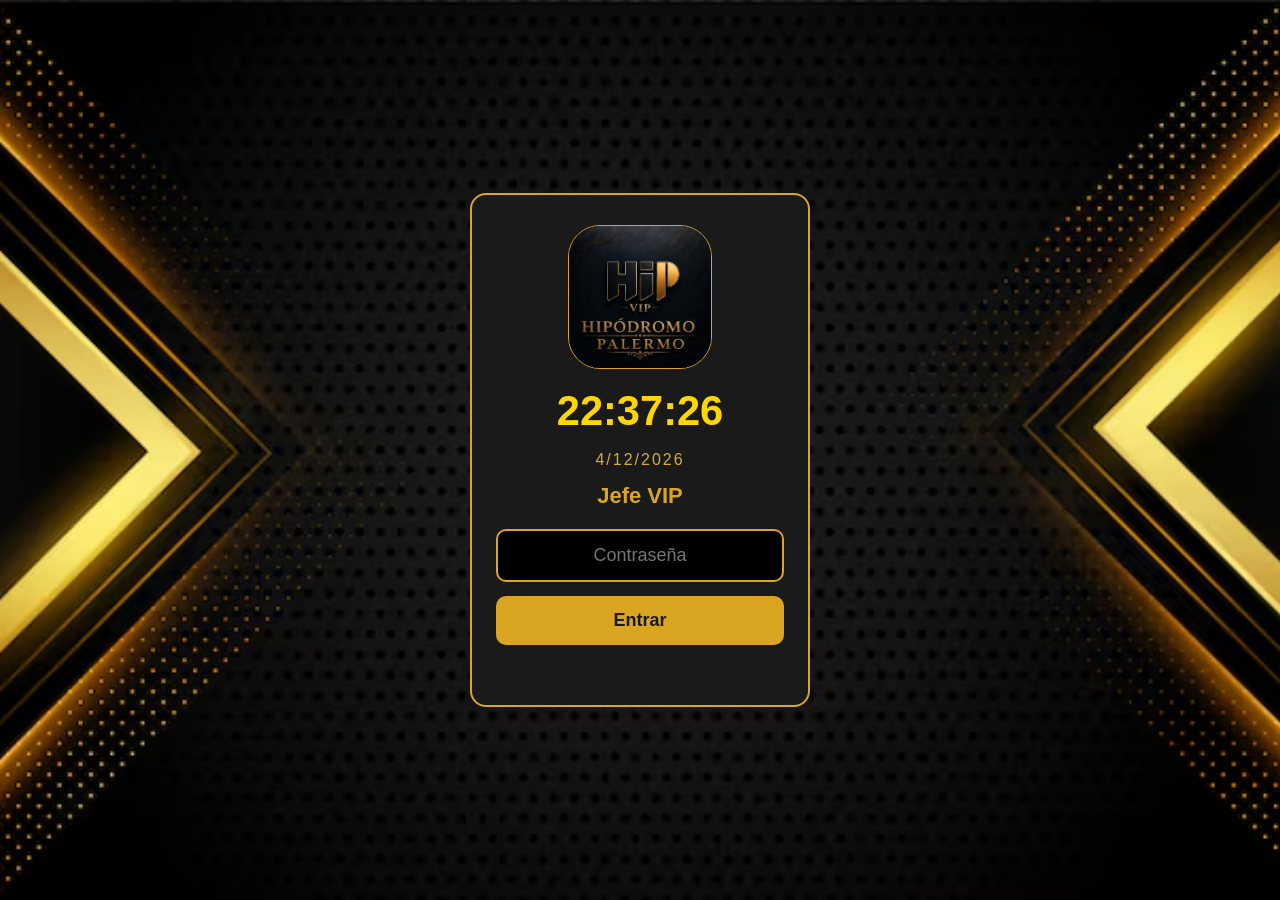
<file: alertas-supervisor.html>
<!DOCTYPE html>
<html lang="es">
<head>
<meta charset="UTF-8">
<meta name="viewport" content="width=device-width, initial-scale=1, maximum-scale=1">
<title>Alertas - Supervisor</title>
<link rel="stylesheet" href="https://cdn.jsdelivr.net/npm/bootstrap-icons@1.11.3/font/bootstrap-icons.css">
<style>
    :root {
        --dorado: #daa520;
        --fondo: #0d0d0d;
        --card: #1a1a1a;
        --texto: #f0f0f0;
    }

    * { box-sizing: border-box; }

    body {
        margin: 0;
        min-height: 100vh;
        background-image: url(/img/fondo-vip.avif);
        background-size: cover;
        background-repeat: repeat-y;
        background-position: center;
        color: var(--texto);
        font-family: Verdana, Geneva, Tahoma, sans-serif;
    }

    /* ---- LOGIN ---- */
    #pantalla-login {
        min-height: 100vh;
        display: flex;
        align-items: center;
        justify-content: center;
        padding: 20px;
    }

    #pantalla-login .card-login {
        background: var(--card);
        border: 2px solid var(--dorado);
        border-radius: 16px;
        padding: 30px 24px;
        width: 100%;
        max-width: 340px;
        text-align: center;
    }

    .card-login {
        background: var(--card);
        border: 2px solid var(--dorado);
        border-radius: 16px;
        padding: 20px;
        text-align: center;
    }

    input, select, textarea {
        width: 100%;
        padding: 14px;
        font-size: 17px;
        border-radius: 10px;
        border: 2px solid var(--dorado);
        background: #000;
        color: white;
        text-align: center;
        margin-bottom: 12px;
        box-sizing: border-box;
    }

    button {
        font-family: inherit;
    }

    .btn-principal {
        width: 100%;
        padding: 14px;
        font-size: 17px;
        font-weight: 700;
        border-radius: 10px;
        border: none;
        background: var(--dorado);
        color: #1a1a1a;
        cursor: pointer;
    }

    .btn-secundario {
        width: 100%;
        padding: 12px;
        font-size: 15px;
        font-weight: 600;
        border-radius: 10px;
        border: 1.5px solid var(--dorado);
        background: transparent;
        color: var(--dorado);
        cursor: pointer;
        margin-top: 8px;
    }

    .logo-login {
        width: 9rem;
        max-width: 100%;
        border-radius: 2rem;
        border: 0.1rem solid var(--dorado);
        margin-bottom: 10px;
    }

    .reloj-login {
        font-size: 2.6rem;
        font-weight: bold;
        color: gold;
        margin: 4px 0;
    }

    .fecha-login {
        font-size: 1rem;
        color: #d4af37;
        letter-spacing: 2px;
        margin-bottom: 14px;
    }

    #pantalla-login h1 {
        color: var(--dorado);
        font-size: 22px;
        margin-bottom: 20px;
    }

    #pantalla-login input {
        width: 100%;
        padding: 14px;
        font-size: 18px;
        border-radius: 10px;
        border: 2px solid var(--dorado);
        background: #000;
        color: white;
        text-align: center;
        margin-bottom: 14px;
    }

    #pantalla-login button {
        width: 100%;
        padding: 14px;
        font-size: 18px;
        font-weight: 700;
        border-radius: 10px;
        border: none;
        background: var(--dorado);
        color: #1a1a1a;
    }

    #error-login {
        color: #ff6b6b;
        margin-top: 10px;
        min-height: 20px;
        font-size: 14px;
    }

    /* ---- ALERTAS ---- */
    #pantalla-alertas {
        display: none;
        padding: 16px;
        padding-bottom: 60px;
    }

    header.top {
        display: flex;
        align-items: center;
        justify-content: space-between;
        margin-bottom: 16px;
    }

    header.top h1 {
        color: var(--dorado);
        font-size: 20px;
        margin: 0;
        display: flex;
        align-items: center;
        gap: 8px;
    }

    #btn-actualizar {
        background: transparent;
        border: 1.5px solid var(--dorado);
        color: var(--dorado);
        border-radius: 10px;
        padding: 10px 14px;
        font-size: 18px;
    }

    #btn-excepciones, #btn-volver-excepciones {
        background: transparent;
        border: 1.5px solid var(--dorado);
        color: var(--dorado);
        border-radius: 10px;
        padding: 10px 14px;
        font-size: 18px;
    }

    #pantalla-excepciones {
        padding: 16px;
        padding-bottom: 60px;
    }

    #excepcion-resultados .persona-card {
        background: var(--card);
        border: 1.5px solid var(--dorado);
        border-radius: 12px;
        padding: 12px 16px;
        margin-bottom: 8px;
        cursor: pointer;
    }

    #estado-conexion {
        text-align: center;
        color: #888;
        font-size: 13px;
        margin-bottom: 12px;
        min-height: 16px;
    }

    #lista-alertas {
        display: flex;
        flex-direction: column;
        gap: 12px;
    }

    .alerta-card {
        background: var(--card);
        border: 1.5px solid var(--dorado);
        border-radius: 14px;
        padding: 16px;
    }

    .alerta-card .tipo {
        display: inline-block;
        background: rgba(218,165,32,0.15);
        color: var(--dorado);
        font-weight: 700;
        font-size: 13px;
        padding: 4px 10px;
        border-radius: 999px;
        margin-bottom: 10px;
    }

    .alerta-card .cliente {
        font-size: 19px;
        font-weight: 700;
        color: white;
        margin-bottom: 6px;
        font-family: 'Times New Roman', Times, serif;
    }

    .alerta-card .motivo {
        font-size: 15px;
        color: #ccc;
        margin-bottom: 8px;
    }

    .alerta-card .fecha {
        font-size: 12px;
        color: #888;
        margin-bottom: 12px;
    }

    .alerta-card button {
        width: 100%;
        padding: 12px;
        font-size: 15px;
        font-weight: 600;
        border-radius: 10px;
        border: none;
        background: var(--dorado);
        color: #1a1a1a;
    }

    #sin-alertas {
        text-align: center;
        color: #888;
        padding: 60px 20px;
        font-size: 16px;
    }
</style>
</head>
<body>

    <div id="pantalla-login">
        <div class="card-login">
            <img src="img/Logo-ingreso.jpeg" class="logo-login">
            <h2 id="reloj-digital" class="reloj-login"></h2>
            <p id="fecha-digital" class="fecha-login"></p>
            <h1>Jefe VIP</h1>
            <input type="password" id="input-pass" placeholder="Contraseña" inputmode="numeric" autocomplete="off">
            <button id="btn-entrar">Entrar</button>
            <div id="error-login"></div>
        </div>
    </div>

    <div id="pantalla-alertas">
        <header class="top">
            <h1><i class="bi bi-bell-fill"></i> Alertas</h1>
            <div style="display:flex; gap:8px;">
                <button id="btn-excepciones"><i class="bi bi-person-check-fill"></i></button>
                <button id="btn-actualizar"><i class="bi bi-arrow-clockwise"></i></button>
            </div>
        </header>

        <div id="estado-conexion"></div>

        <div id="lista-alertas"></div>
        <div id="sin-alertas" style="display:none;">Sin alertas pendientes 🎉</div>
    </div>

    <div id="pantalla-excepciones" style="display:none;">
        <header class="top">
            <h1><i class="bi bi-person-check-fill"></i> Excepciones</h1>
            <button id="btn-volver-excepciones"><i class="bi bi-arrow-left"></i></button>
        </header>

        <p style="color:#888; font-size:13px; text-align:center;">
            Habilita un beneficio por excepción para un cliente que no lo tiene por categoría.
        </p>

        <input type="text" id="excepcion-buscar" placeholder="Buscar por DNI o nombre">
        <div id="excepcion-resultados"></div>

        <div id="excepcion-form" style="display:none;">
            <p style="color:var(--dorado); font-weight:700; text-align:center;" id="excepcion-cliente-nombre"></p>

            <div style="display:flex; gap:8px; margin-bottom:12px;">
                <button type="button" id="btn-tipo-gastronomia" class="btn-principal" style="flex:1;">Gastronomía</button>
                <button type="button" id="btn-tipo-lavado" class="btn-secundario" style="flex:1; margin-top:0;">Lavado de auto</button>
            </div>

            <input type="text" id="excepcion-legajo" placeholder="Tu legajo">
            <input type="password" id="excepcion-pin" placeholder="Tu PIN" maxlength="4" autocomplete="off">
            <div class="msg-error" id="excepcion-error"></div>
            <button id="btn-autorizar-excepcion" class="btn-principal">Autorizar excepción</button>
        </div>
    </div>

    <script src="alertas-supervisor.js"></script>
</body>
</html>
</file>
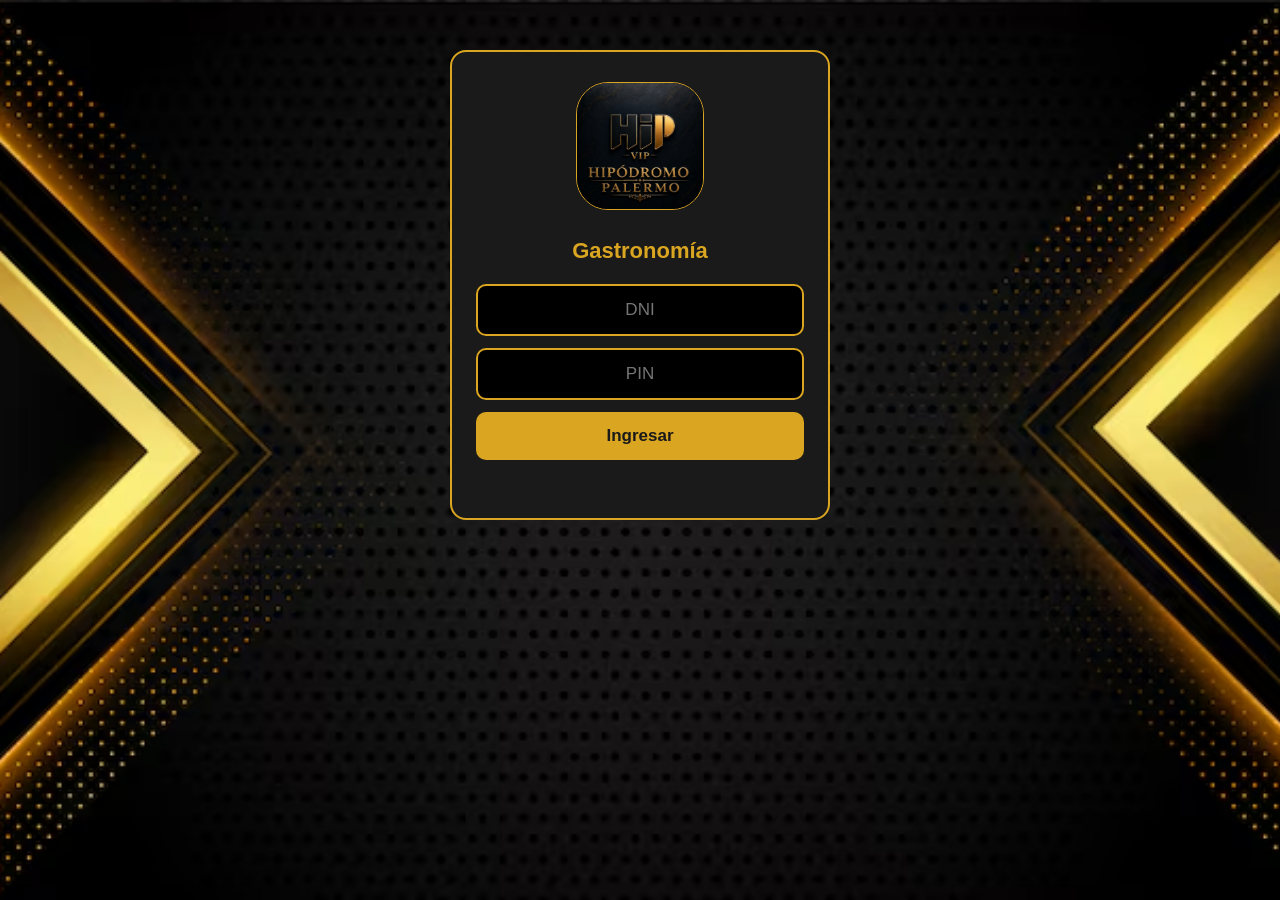
<file: gastronomia.html>
<!DOCTYPE html>
<html lang="es">
<head>
<meta charset="UTF-8">
<meta name="viewport" content="width=device-width, initial-scale=1, maximum-scale=1">
<title>Gastronomía</title>
<link rel="stylesheet" href="https://cdn.jsdelivr.net/npm/bootstrap-icons@1.11.3/font/bootstrap-icons.css">
<style>
    :root {
        --dorado: #daa520;
        --card: #1a1a1a;
        --texto: #f0f0f0;
    }

    * { box-sizing: border-box; }

    body {
        margin: 0;
        min-height: 100vh;
        background-image: url(/img/fondo-vip.avif);
        background-size: cover;
        background-repeat: repeat-y;
        background-position: center;
        color: var(--texto);
        font-family: Verdana, Geneva, Tahoma, sans-serif;
        padding-bottom: 40px;
    }

    .pantalla { display: none; padding: 20px 16px; }
    .pantalla.activa { display: block; }

    .card-login {
        background: var(--card);
        border: 2px solid var(--dorado);
        border-radius: 16px;
        padding: 30px 24px;
        width: 100%;
        max-width: 380px;
        margin: 30px auto;
        text-align: center;
    }

    .logo-login {
        width: 8rem;
        max-width: 100%;
        border-radius: 2rem;
        border: 0.1rem solid var(--dorado);
        margin-bottom: 14px;
    }

    h1.titulo-login {
        color: var(--dorado);
        font-size: 22px;
        margin: 10px 0 20px;
    }

    input, select, textarea {
        width: 100%;
        padding: 14px;
        font-size: 17px;
        border-radius: 10px;
        border: 2px solid var(--dorado);
        background: #000;
        color: white;
        text-align: center;
        margin-bottom: 12px;
    }

    button.btn-principal {
        width: 100%;
        padding: 14px;
        font-size: 17px;
        font-weight: 700;
        border-radius: 10px;
        border: none;
        background: var(--dorado);
        color: #1a1a1a;
        cursor: pointer;
    }

    button.btn-secundario {
        width: 100%;
        padding: 12px;
        font-size: 15px;
        font-weight: 600;
        border-radius: 10px;
        border: 1.5px solid var(--dorado);
        background: transparent;
        color: var(--dorado);
        cursor: pointer;
        margin-top: 8px;
    }

    .msg-error { color: #ff6b6b; margin-top: 8px; min-height: 20px; font-size: 14px; }
    .msg-ok { color: #6bff8f; margin-top: 8px; font-size: 14px; }

    header.top { text-align: center; margin-bottom: 16px; }
    header.top h2 { color: var(--dorado); margin: 0; }

    .banner-categoria {
        text-align: center;
        background: linear-gradient(90deg, transparent, rgba(218,165,32,0.25), transparent);
        border-top: 1px solid var(--dorado);
        border-bottom: 1px solid var(--dorado);
        color: var(--dorado);
        font-weight: 700;
        letter-spacing: 2px;
        text-transform: uppercase;
        padding: 10px 0;
        margin: 20px 0 12px;
        font-size: 15px;
    }

    .menu-item {
        display: flex;
        align-items: center;
        justify-content: space-between;
        background: var(--card);
        border: 1.5px solid var(--dorado);
        border-radius: 12px;
        padding: 12px 16px;
        margin-bottom: 10px;
    }

    .menu-item .info { text-align: left; }
    .menu-item .nombre { font-weight: 700; color: white; font-size: 15px; }
    .menu-item .precio { color: var(--dorado); font-size: 13px; }

    .menu-item .cantidad-control {
        display: flex;
        align-items: center;
        gap: 10px;
    }

    .menu-item .cantidad-control button {
        width: 34px;
        height: 34px;
        border-radius: 50%;
        border: 1.5px solid var(--dorado);
        background: transparent;
        color: var(--dorado);
        font-size: 18px;
        line-height: 1;
    }

    .menu-item .cantidad-valor {
        min-width: 20px;
        text-align: center;
        font-weight: 700;
    }

    #resumen-pedido {
        position: sticky;
        bottom: 0;
        background: var(--card);
        border-top: 2px solid var(--dorado);
        padding: 14px 16px;
        margin: 20px -16px -40px;
    }

    .pedido-card {
        background: var(--card);
        border: 1.5px solid var(--dorado);
        border-radius: 14px;
        padding: 16px;
        margin-bottom: 12px;
    }

    .vacio { text-align: center; color: #888; padding: 40px 20px; }

    .pedidos-grid {
        display: grid;
        grid-template-columns: repeat(auto-fill, minmax(260px, 1fr));
        gap: 16px;
    }

    .pedidos-grid .pedido-card {
        margin-bottom: 0;
    }

    .pedido-card.demorado {
        border-color: #ff6b6b;
        box-shadow: 0 0 12px rgba(255,107,107,0.5);
    }

    .pedido-card .aviso-demora {
        color: #ff6b6b;
        font-size: 12px;
        font-weight: 700;
        margin-top: 6px;
    }

    .columnas-admin {
        display: flex;
        gap: 30px;
        flex-wrap: wrap;
        align-items: flex-start;
    }

    .bloque-admin {
        flex: 1;
        min-width: 340px;
    }

    .persona-card {
        background: #1a1a1a;
        border: 1.5px solid var(--dorado);
        border-radius: 10px;
        padding: 12px 14px;
        margin-bottom: 8px;
        color: var(--dorado);
        font-weight: 600;
        text-align: center;
    }

    .persona-card:hover {
        background: rgba(218,165,32,0.15);
    }

    .persona-card .nombre {
        font-size: 19px;
        font-weight: 700;
        color: white;
        text-align: right;
        margin-bottom: 6px;
    }

    .persona-card .datos {
        font-size: 15px;
        color: #ccc;
        text-align: right;
    }

    .persona-card .pin {
        color: var(--dorado);
        font-weight: 700;
    }

    .persona-card button {
        display: block;
        margin-left: auto;
        margin-top: 10px;
        background: transparent;
        border: 1.5px solid #ff6b6b;
        color: #ff6b6b;
        border-radius: 8px;
        padding: 8px 16px;
        font-size: 14px;
    }

    .columnas-personal {
        display: flex;
        gap: 30px;
        flex-wrap: wrap;
        align-items: flex-start;
    }

    .bloque-personal {
        flex: 1;
        min-width: 500px;
    }

    .bloque-personal .fila-personal {
        display: flex;
        gap: 16px;
        align-items: flex-start;
        flex-wrap: wrap;
    }

    .bloque-personal .card-login {
        flex-shrink: 0;
        width: 260px;
    }

    .grilla-tarjetas-personal {
        flex: 1;
        display: flex;
        flex-wrap: wrap;
        gap: 12px;
        min-width: 220px;
    }

    .grilla-tarjetas-personal .persona-card {
        width: 220px;
        margin-bottom: 0;
    }

    .marcador-mapa {
        position: absolute;
        width: 22px;
        height: 22px;
        border-radius: 50%;
        background: #ff6b6b;
        border: 2px solid white;
        transform: translate(-50%, -50%);
        display: flex;
        align-items: center;
        justify-content: center;
        color: white;
        font-size: 10px;
        font-weight: 700;
        cursor: pointer;
        box-shadow: 0 0 6px rgba(0,0,0,0.6);
    }

    .marcador-mapa.destacado {
        background: #2ecc71;
        width: 30px;
        height: 30px;
        box-shadow: 0 0 12px rgba(46,204,113,0.9);
    }

    .qr-grid {
        display: flex;
        flex-wrap: wrap;
        gap: 14px;
    }

    .qr-item {
        background: white;
        border-radius: 10px;
        padding: 10px;
        text-align: center;
        width: 140px;
    }

    .qr-item img { width: 100%; }
    .qr-item span { color: #111; font-size: 12px; font-weight: 700; display: block; margin-top: 4px; }

    .tabs { display: flex; gap: 10px; margin-bottom: 16px; }
    .tabs button {
        flex: 1;
        padding: 10px;
        border-radius: 10px;
        border: 1.5px solid var(--dorado);
        background: transparent;
        color: var(--dorado);
        font-weight: 600;
    }
    .tabs button.activo { background: var(--dorado); color: #1a1a1a; }
</style>
</head>
<body>

    <!-- ============ VISTA: CLIENTE - LOGIN ============ -->
    <div id="cliente-login" class="pantalla">
        <div class="card-login">
            <img src="img/Logo-ingreso.jpeg" class="logo-login">
            <h1 class="titulo-login">Gastronomía</h1>
            <input type="text" id="cliente-dni" placeholder="DNI" inputmode="numeric">
            <input type="text" id="cliente-pin" placeholder="PIN" inputmode="numeric" maxlength="6" autocomplete="off">
            <button class="btn-principal" id="btn-cliente-entrar">Ingresar</button>
            <div class="msg-error" id="cliente-error"></div>
        </div>
    </div>

    <!-- ============ VISTA: CLIENTE - MENÚ ============ -->
    <div id="cliente-menu" class="pantalla">
        <header class="top">
            <h2 id="titulo-menu-cliente">Menú</h2>
            <div id="submenu-cliente" style="color:#d4af37; font-size:13px;"></div>
        </header>

        <div id="lista-menu-cliente"></div>

        <div id="resumen-pedido">
            <div style="display:flex; justify-content:space-between; color:var(--dorado); font-weight:700; margin-bottom:10px;">
                <span id="resumen-cantidad">0 ítems</span>
                <span id="resumen-total"></span>
            </div>
            <input type="text" id="cliente-punto" placeholder="N° de máquina / mesa / barra">
            <textarea id="cliente-aclaraciones" placeholder="¿Alguna aclaración? (ej: el café con menos leche)" style="min-height:70px; text-align:left;"></textarea>
            <button class="btn-principal" id="btn-enviar-pedido">Enviar pedido</button>
            <div class="msg-error" id="pedido-error"></div>
        </div>
    </div>

    <!-- ============ VISTA: CLIENTE - ESTADO ============ -->
    <div id="cliente-estado" class="pantalla">
        <div class="vacio">
            <i class="bi bi-cup-hot-fill" style="font-size:48px; color:var(--dorado);"></i>
            <p id="texto-estado-cliente" style="font-size:18px; margin-top:14px;">Tu pedido fue enviado...</p>
        </div>
    </div>

    <!-- ============ VISTA: CAMARERO (pedidos + cierre de turno) ============ -->
    <div id="camarero-pantalla" class="pantalla" style="max-width:1100px; margin:0 auto;">

        <header class="top" style="margin-bottom:16px;">
            <h2 style="text-align:center;">Camarero</h2>
        </header>

        <div class="tabs">
            <button class="activo" data-tab-camarero="tab-pedidos-camarero">Pedidos entrantes</button>
            <button data-tab-camarero="tab-cierre-camarero">Cierre de turno</button>
        </div>

        <!-- TAB: PEDIDOS ENTRANTES -->
        <div id="tab-pedidos-camarero">
            <div id="pedidos-grid" class="pedidos-grid"></div>
            <div id="pedidos-vacio" class="vacio" style="display:none;">Sin pedidos pendientes</div>
        </div>

        <!-- TAB: CIERRE DE TURNO -->
        <div id="tab-cierre-camarero" style="display:none;">

            <div id="cierre-login-sub">
                <div class="card-login">
                    <h1 class="titulo-login">Cierre de turno</h1>
                    <input type="text" id="cierre-legajo" placeholder="Legajo" inputmode="numeric" autocomplete="off">
                    <input type="text" id="cierre-pin" placeholder="PIN" inputmode="numeric" maxlength="4" autocomplete="one-time-code">
                    <button class="btn-principal" id="btn-cierre-entrar">Ver mi rendición</button>
                    <button class="btn-secundario" id="btn-volver-pedidos-desde-cierre">← Volver a Pedidos entrantes</button>
                    <div class="msg-error" id="cierre-error"></div>
                </div>
            </div>

            <div id="cierre-resultado-sub" style="display:none;">
                <header class="top">
                    <h2 id="titulo-cierre"></h2>
                </header>
                <div id="lista-cierre"></div>
                <div id="vacio-cierre" class="vacio" style="display:none;">Sin pedidos confirmados hoy</div>
                <button class="btn-principal" id="btn-imprimir-cierre" style="margin-top:16px;">Imprimir</button>
                <button class="btn-secundario" id="btn-volver-cierre">Volver</button>
            </div>

        </div>
    </div>

    <!-- ============ VISTA: ADMIN ============ -->
    <div id="admin-login" class="pantalla">
        <div class="card-login">
            <img src="img/Logo-ingreso.jpeg" class="logo-login">
            <h1 class="titulo-login">Administrar Gastronomía</h1>
            <input type="password" id="admin-pass" placeholder="Contraseña de administrador" autocomplete="off">
            <button class="btn-principal" id="btn-admin-entrar">Ingresar</button>
            <button class="btn-secundario" id="btn-volver-admin-login">Volver</button>
            <div class="msg-error" id="admin-error"></div>
        </div>
    </div>

    <div id="admin-gestion" class="pantalla">
        <div style="text-align:right; margin-bottom:14px;">
            <button class="btn-secundario" id="btn-volver-admin" style="display:inline-block; width:auto; padding:10px 20px;">
                <i class="bi bi-arrow-left"></i> Volver
            </button>
        </div>

        <div class="tabs">
            <button class="activo" data-tab="tab-menu">Menú</button>
            <button data-tab="tab-puntos">Puntos de pedido</button>
            <button data-tab="tab-mapa">Mapa</button>
            <button data-tab="tab-personal">Personal</button>
        </div>

        <!-- TAB MENÚ -->
        <div id="tab-menu">
            <div class="columnas-admin">

                <div class="bloque-admin">
                    <header class="top"><h2>Horarios de comida</h2></header>
                    <p style="color:#888; text-align:center; font-size:13px;">
                        Las categorías "siempre disponibles" (ej. Cortesías) se ven las 24 hs.
                        El resto solo se ve dentro de estas franjas.
                    </p>

                    <div class="card-login" style="margin:0 0 16px;">
                        <input type="text" id="nuevo-horario-nombre" placeholder="Nombre (ej: Almuerzo)">
                        <input type="time" id="nuevo-horario-desde">
                        <input type="time" id="nuevo-horario-hasta">
                        <button class="btn-principal" id="btn-agregar-horario">Agregar franja</button>
                    </div>

                    <div id="lista-horarios"></div>

                    <header class="top" style="margin-top:24px;"><h2>Categorías</h2></header>

                    <div class="card-login" style="margin:0 0 16px;">
                        <input type="text" id="nueva-categoria-nombre" placeholder="Nombre (ej: Platos)">
                        <label style="display:flex; align-items:center; gap:8px; justify-content:center; color:#d4af37; margin-bottom:12px;">
                            <input type="checkbox" id="nueva-categoria-siempre" style="width:auto; margin:0;">
                            Siempre disponible (24 hs)
                        </label>
                        <button class="btn-principal" id="btn-agregar-categoria">Agregar categoría</button>
                    </div>

                    <div id="lista-categorias"></div>
                </div>

                <div class="bloque-admin">
                    <header class="top"><h2>Ítems de la carta</h2></header>

                    <div class="card-login" style="margin:0 0 16px;">
                        <input type="text" id="nuevo-item-nombre" placeholder="Nombre del ítem">
                        <select id="nuevo-item-categoria"></select>
                        <button class="btn-principal" id="btn-agregar-item">Agregar</button>
                    </div>

                    <div id="lista-items-menu"></div>
                </div>

            </div>
        </div>

        <!-- TAB PUNTOS -->
        <div id="tab-puntos" style="display:none;">
            <div class="columnas-admin">

                <div class="bloque-admin">
                    <header class="top"><h2>Islas</h2></header>
                    <div class="card-login" style="margin:0 0 16px;">
                        <input type="text" id="nueva-isla-codigo" placeholder="Código (4 dígitos)" maxlength="4">
                        <button class="btn-principal" id="btn-agregar-isla">Agregar</button>
                    </div>
                    <div id="lista-islas"></div>
                </div>

                <div class="bloque-admin">
                    <header class="top"><h2>Barras</h2></header>
                    <button class="btn-principal" id="btn-crear-barras" style="max-width:280px;">Crear Barra 1 y Barra 2</button>
                    <div id="lista-barras" style="margin-top:14px;"></div>
                </div>

                <div class="bloque-admin">
                    <header class="top"><h2>Mesas</h2></header>
                    <div class="card-login" style="margin:0 0 16px;">
                        <input type="number" id="cantidad-mesas" placeholder="Cantidad de mesas a crear">
                        <button class="btn-principal" id="btn-crear-mesas">Crear</button>
                    </div>
                    <div id="lista-mesas"></div>
                </div>

            </div>
        </div>

        <!-- TAB MAPA -->
        <div id="tab-mapa" style="display:none;">
            <p style="color:#d4af37; text-align:center;">
                Hacé clic sobre el plano, en el lugar exacto de cada isla/barra/mesa, y elegí a cuál corresponde.
            </p>

            <div id="mapa-contenedor" style="position:relative; display:inline-block; max-width:100%; border:2px solid var(--dorado); border-radius:10px; overflow:hidden;">
                <img id="mapa-imagen" src="img/plano-entrepiso.png" style="display:block; width:100%; max-width:1000px; cursor:crosshair;">
                <div id="mapa-marcadores"></div>
            </div>

            <p style="color:#888; font-size:12px; text-align:center; margin-top:10px;" id="mapa-sin-imagen"></p>

            <header class="top" style="margin-top:24px;"><h2>Puntos ya marcados</h2></header>
            <div id="lista-mapa-marcados"></div>
        </div>

        <!-- TAB PERSONAL -->
        <div id="tab-personal" style="display:none;">
            <div class="columnas-personal">

                <div class="bloque-personal">
                    <header class="top">
                        <h2>Personal que lava los autos</h2>
                    </header>

                    <div class="fila-personal">
                        <div class="card-login" style="margin:0;">
                            <input type="text" id="nuevo-lavador-dni" placeholder="DNI">
                            <input type="text" id="nuevo-lavador-nombre" placeholder="Nombre y apellido">
                            <input type="text" id="nuevo-lavador-pin" placeholder="PIN (4 dígitos, opcional)" maxlength="4">
                            <button class="btn-principal" id="btn-agregar-lavador">Agregar</button>
                        </div>

                        <div id="lista-personal-lavadero" class="grilla-tarjetas-personal"></div>
                    </div>
                </div>

                <div class="bloque-personal">
                    <header class="top">
                        <h2>Personal que autoriza (empresa)</h2>
                    </header>

                    <div class="fila-personal">
                        <div class="card-login" style="margin:0;">
                            <input type="text" id="nuevo-empresa-legajo" placeholder="Legajo">
                            <input type="text" id="nuevo-empresa-nombre" placeholder="Nombre">
                            <input type="text" id="nuevo-empresa-apellido" placeholder="Apellido">
                            <input type="text" id="nuevo-empresa-pin" placeholder="PIN (4 dígitos, opcional)" maxlength="4">
                            <button class="btn-principal" id="btn-agregar-empresa">Agregar</button>
                        </div>

                        <div id="lista-personal-empresa" class="grilla-tarjetas-personal"></div>
                    </div>
                </div>

                <div class="bloque-personal">
                    <header class="top">
                        <h2>Camareros (gastronomía)</h2>
                    </header>

                    <div class="fila-personal">
                        <div class="card-login" style="margin:0;">
                            <input type="text" id="nuevo-camarero-legajo" placeholder="Legajo">
                            <input type="text" id="nuevo-camarero-nombre" placeholder="Nombre">
                            <input type="text" id="nuevo-camarero-apellido" placeholder="Apellido">
                            <input type="text" id="nuevo-camarero-pin" placeholder="PIN (4 dígitos, opcional)" maxlength="4">
                            <button class="btn-principal" id="btn-agregar-camarero">Agregar</button>
                        </div>

                        <div id="lista-camareros" class="grilla-tarjetas-personal"></div>
                    </div>
                </div>

            </div>
        </div>
    </div>

    <script src="gastronomia.js"></script>
</body>
</html>
</file>
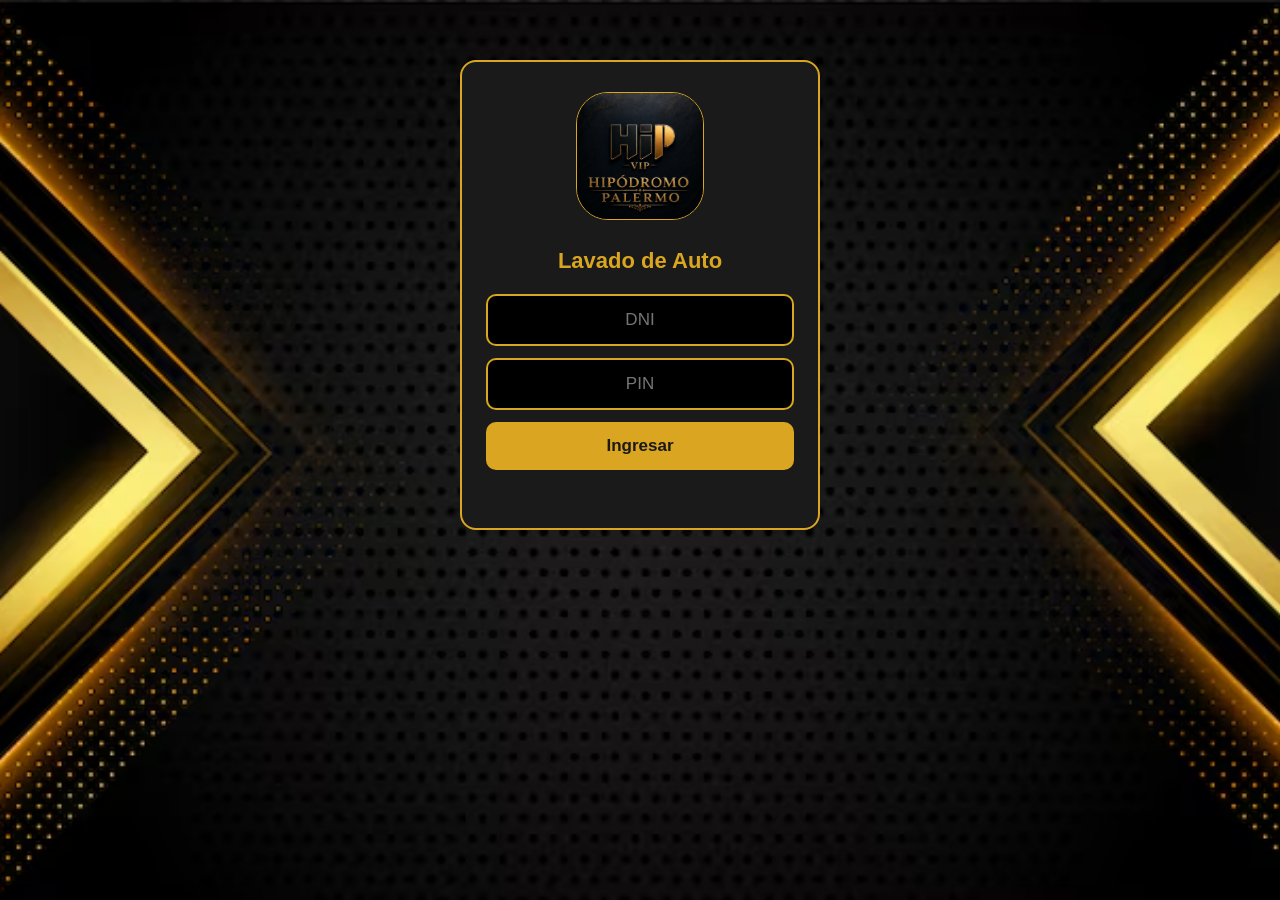
<file: lavadero.html>
<!DOCTYPE html>
<html lang="es">
<head>
<meta charset="UTF-8">
<meta name="viewport" content="width=device-width, initial-scale=1, maximum-scale=1">
<title>Lavadero</title>
<link rel="stylesheet" href="https://cdn.jsdelivr.net/npm/bootstrap-icons@1.11.3/font/bootstrap-icons.css">
<style>
    :root {
        --dorado: #daa520;
        --card: #1a1a1a;
        --texto: #f0f0f0;
    }

    * { box-sizing: border-box; }

    body {
        margin: 0;
        min-height: 100vh;
        background-image: url(/img/fondo-vip.avif);
        background-size: cover;
        background-repeat: repeat-y;
        background-position: center;
        color: var(--texto);
        font-family: Verdana, Geneva, Tahoma, sans-serif;
        padding-bottom: 40px;
    }

    .pantalla { display: none; padding: 20px 16px; }
    .pantalla.activa { display: block; }

    .card-login {
        background: var(--card);
        border: 2px solid var(--dorado);
        border-radius: 16px;
        padding: 30px 24px;
        width: 100%;
        max-width: 360px;
        margin: 40px auto;
        text-align: center;
    }

    .logo-login {
        width: 8rem;
        max-width: 100%;
        border-radius: 2rem;
        border: 0.1rem solid var(--dorado);
        margin-bottom: 14px;
    }

    h1.titulo-login {
        color: var(--dorado);
        font-size: 22px;
        margin: 10px 0 20px;
    }

    input, select, textarea {
        width: 100%;
        padding: 14px;
        font-size: 17px;
        border-radius: 10px;
        border: 2px solid var(--dorado);
        background: #000;
        color: white;
        text-align: center;
        margin-bottom: 12px;
    }

    button.btn-principal {
        width: 100%;
        padding: 14px;
        font-size: 17px;
        font-weight: 700;
        border-radius: 10px;
        border: none;
        background: var(--dorado);
        color: #1a1a1a;
        cursor: pointer;
    }

    button.btn-secundario {
        width: 100%;
        padding: 12px;
        font-size: 15px;
        font-weight: 600;
        border-radius: 10px;
        border: 1.5px solid var(--dorado);
        background: transparent;
        color: var(--dorado);
        cursor: pointer;
        margin-top: 8px;
    }

    .msg-error {
        color: #ff6b6b;
        margin-top: 8px;
        min-height: 20px;
        font-size: 14px;
    }

    .msg-ok {
        color: #6bff8f;
        margin-top: 8px;
        font-size: 14px;
    }

    header.top {
        text-align: center;
        margin-bottom: 16px;
    }

    header.top h2 {
        color: var(--dorado);
        margin: 0;
    }

    .pedido-card {
        background: var(--card);
        border: 1.5px solid var(--dorado);
        border-radius: 14px;
        padding: 16px;
        margin-bottom: 14px;
    }

    .pedido-card .modelo {
        font-size: 18px;
        font-weight: 700;
        font-family: 'Times New Roman', Times, serif;
        color: white;
    }

    .pedido-card .patente {
        font-size: 15px;
        color: #ccc;
        margin-bottom: 6px;
    }

    .pedido-card .estado {
        display: inline-block;
        background: rgba(218,165,32,0.15);
        color: var(--dorado);
        font-size: 12px;
        font-weight: 700;
        padding: 3px 10px;
        border-radius: 999px;
        margin-bottom: 8px;
    }

    .pedido-card .autorizado {
        font-size: 13px;
        color: #999;
        margin-bottom: 10px;
    }

    .vacio {
        text-align: center;
        color: #888;
        padding: 40px 20px;
    }

    .estado-final {
        text-align: center;
        padding: 40px 20px;
    }

    .estado-final i {
        font-size: 48px;
        color: var(--dorado);
    }

    .estado-final p {
        font-size: 18px;
        margin-top: 14px;
    }

    .persona-card {
        background: var(--card);
        border: 1.5px solid var(--dorado);
        border-radius: 14px;
        padding: 16px 18px;
        margin-bottom: 12px;
    }

    .persona-card .nombre {
        font-size: 19px;
        font-weight: 700;
        color: white;
        text-align: right;
        margin-bottom: 6px;
    }

    .persona-card .datos {
        font-size: 15px;
        color: #ccc;
        text-align: right;
    }

    .persona-card .pin {
        color: var(--dorado);
        font-weight: 700;
    }

    .persona-card button {
        display: block;
        margin-left: auto;
        margin-top: 10px;
        background: transparent;
        border: 1.5px solid #ff6b6b;
        color: #ff6b6b;
        border-radius: 8px;
        padding: 8px 16px;
        font-size: 14px;
    }

    .columnas-personal {
        display: flex;
        gap: 30px;
        flex-wrap: wrap;
        align-items: flex-start;
    }

    .bloque-personal {
        flex: 1;
        min-width: 500px;
    }

    .bloque-personal .fila-personal {
        display: flex;
        gap: 16px;
        align-items: flex-start;
        flex-wrap: wrap;
    }

    .bloque-personal .card-login {
        flex-shrink: 0;
        width: 260px;
    }

    .grilla-tarjetas-personal {
        flex: 1;
        display: flex;
        flex-wrap: wrap;
        gap: 12px;
        min-width: 220px;
    }

    .grilla-tarjetas-personal .persona-card {
        width: 220px;
        margin-bottom: 0;
    }
</style>
</head>
<body>

    <!-- ============ VISTA: CLIENTE - LOGIN ============ -->
    <div id="cliente-login" class="pantalla">
        <div class="card-login">
            <img src="img/Logo-ingreso.jpeg" class="logo-login">
            <h1 class="titulo-login">Lavado de Auto</h1>
            <input type="text" id="cliente-dni" placeholder="DNI" inputmode="numeric">
            <input type="text" id="cliente-pin" placeholder="PIN" inputmode="numeric" maxlength="6" autocomplete="off">
            <button class="btn-principal" id="btn-cliente-entrar">Ingresar</button>
            <div class="msg-error" id="cliente-error"></div>
        </div>
    </div>

    <!-- ============ VISTA: CLIENTE - FORMULARIO ============ -->
    <div id="cliente-form" class="pantalla">
        <div class="card-login">
            <h1 class="titulo-login">Datos del vehículo</h1>
            <p style="color:#d4af37; font-size:14px;">Hola, <strong id="cliente-nombre-saludo"></strong></p>
            <input type="text" id="auto-modelo" placeholder="Modelo del vehículo">
            <input type="text" id="auto-patente" placeholder="Patente" maxlength="8" style="text-transform:uppercase;">
            <button class="btn-principal" id="btn-enviar-pedido">Enviar</button>
            <div class="msg-error" id="form-error"></div>
        </div>
    </div>

    <!-- ============ VISTA: CLIENTE - ESPERANDO / ESTADO ============ -->
    <div id="cliente-estado" class="pantalla">
        <div class="estado-final">
            <i class="bi bi-car-front-fill"></i>
            <p id="texto-estado-cliente">Tu pedido fue enviado. Esperando autorización...</p>
        </div>
    </div>

    <!-- ============ VISTA: LAVADOR - LOGIN ============ -->
    <div id="lavador-login" class="pantalla">
        <div class="card-login">
            <img src="img/Logo-ingreso.jpeg" class="logo-login">
            <h1 class="titulo-login">Lavadero</h1>
            <input type="text" id="lavador-dni" placeholder="DNI" inputmode="numeric">
            <input type="text" id="lavador-pin" placeholder="PIN" inputmode="numeric" maxlength="4" autocomplete="off">
            <button class="btn-principal" id="btn-lavador-entrar">Ingresar</button>
            <div class="msg-error" id="lavador-error"></div>
        </div>
    </div>

    <!-- ============ VISTA: LAVADOR - TRABAJOS ============ -->
    <div id="lavador-trabajos" class="pantalla">
        <header class="top">
            <h2>Autorizados</h2>
        </header>
        <div id="lista-autorizados"></div>
        <div id="vacio-autorizados" class="vacio" style="display:none;">Sin trabajos autorizados</div>

        <header class="top" style="margin-top:26px;">
            <h2>En curso</h2>
        </header>
        <div id="lista-en-curso"></div>
        <div id="vacio-en-curso" class="vacio" style="display:none;">Sin trabajos en curso</div>
    </div>

    <script src="lavadero.js"></script>
</body>
</html>
</file>
